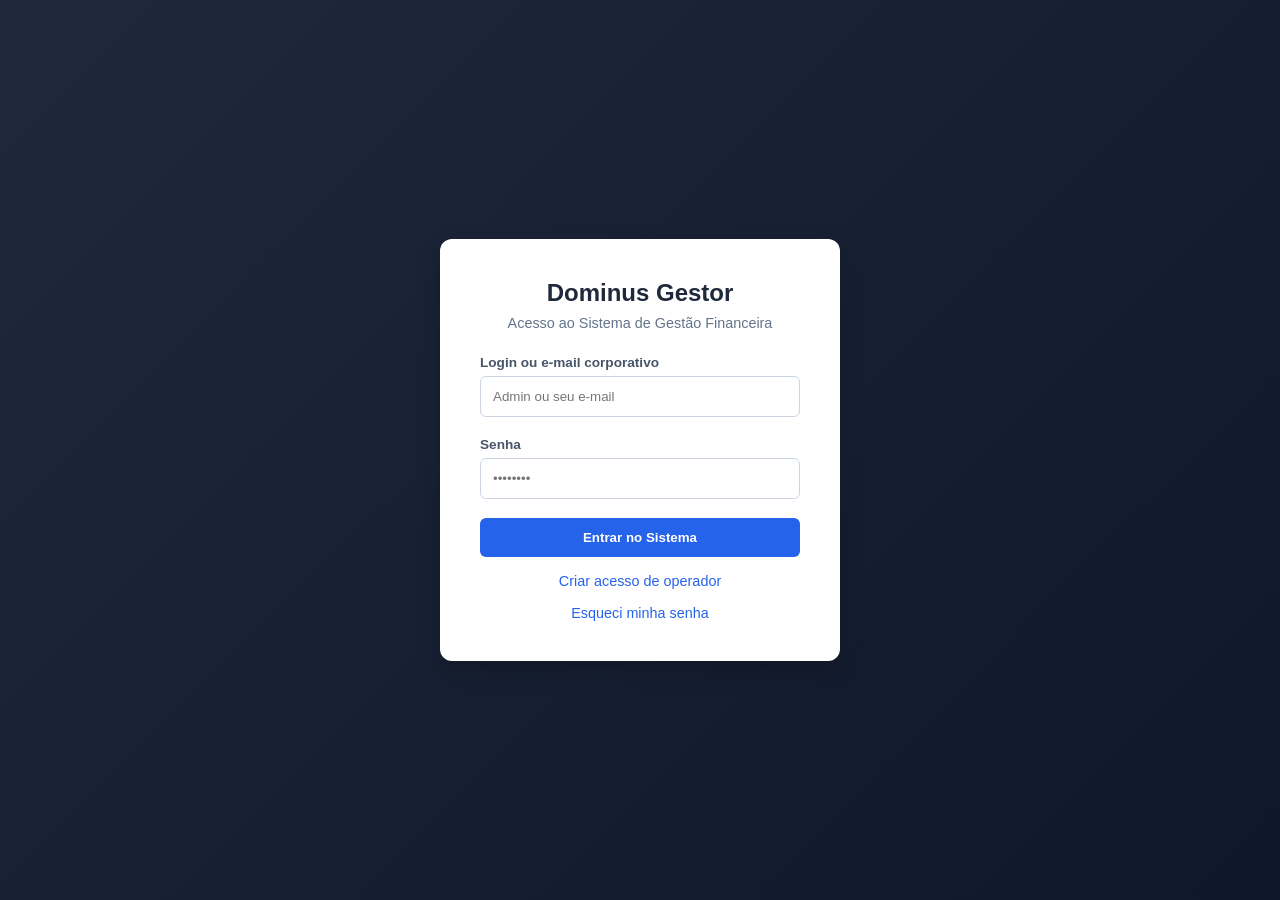
<file: frontend/webapp/index.html>
<!doctype html>
<html lang="pt-BR">
  <head>
    <meta charset="UTF-8" />
    <meta name="viewport" content="width=device-width, initial-scale=1.0" />
    <title>Dominus Gestor - Autenticação MFA</title>
    <link rel="stylesheet" href="css/style.css" />
  </head>
  <body class="login-body">
    <div class="login-card">
      <h2>Dominus Gestor</h2>
      <p class="subtitle">Acesso ao Sistema de Gestão Financeira</p>

      <form id="loginForm">
        <div class="form-group">
          <label for="email">Login ou e-mail corporativo</label>
          <input
            type="text"
            id="email"
            required
            autocomplete="username"
            placeholder="Admin ou seu e-mail"
          />
        </div>
        <div class="form-group">
          <label for="senha">Senha</label>
          <input type="password" id="senha" required placeholder="••••••••" />
        </div>
        <div id="mfaSection" class="form-group hidden">
          <label for="mfaCode">Código MFA / 2FA (Authenticator)</label>
          <input
            type="text"
            id="mfaCode"
            inputmode="numeric"
            pattern="[0-9]{6}"
            maxlength="6"
            placeholder="123456"
          />
        </div>
        <p
          id="loginError"
          class="form-error"
          role="alert"
          aria-live="polite"
        ></p>
        <button type="submit" id="btnLogin" class="btn-primary">
          Entrar no Sistema
        </button>
      </form>
      <p class="form-link">
        <a href="cadastro.html">Criar acesso de operador</a>
      </p>
      <p class="form-link">
        <a href="recuperar-senha.html">Esqueci minha senha</a>
      </p>
    </div>
    <script src="js/nav.js"></script>
    <script src="js/auth.js"></script>
  </body>
</html>
</file>
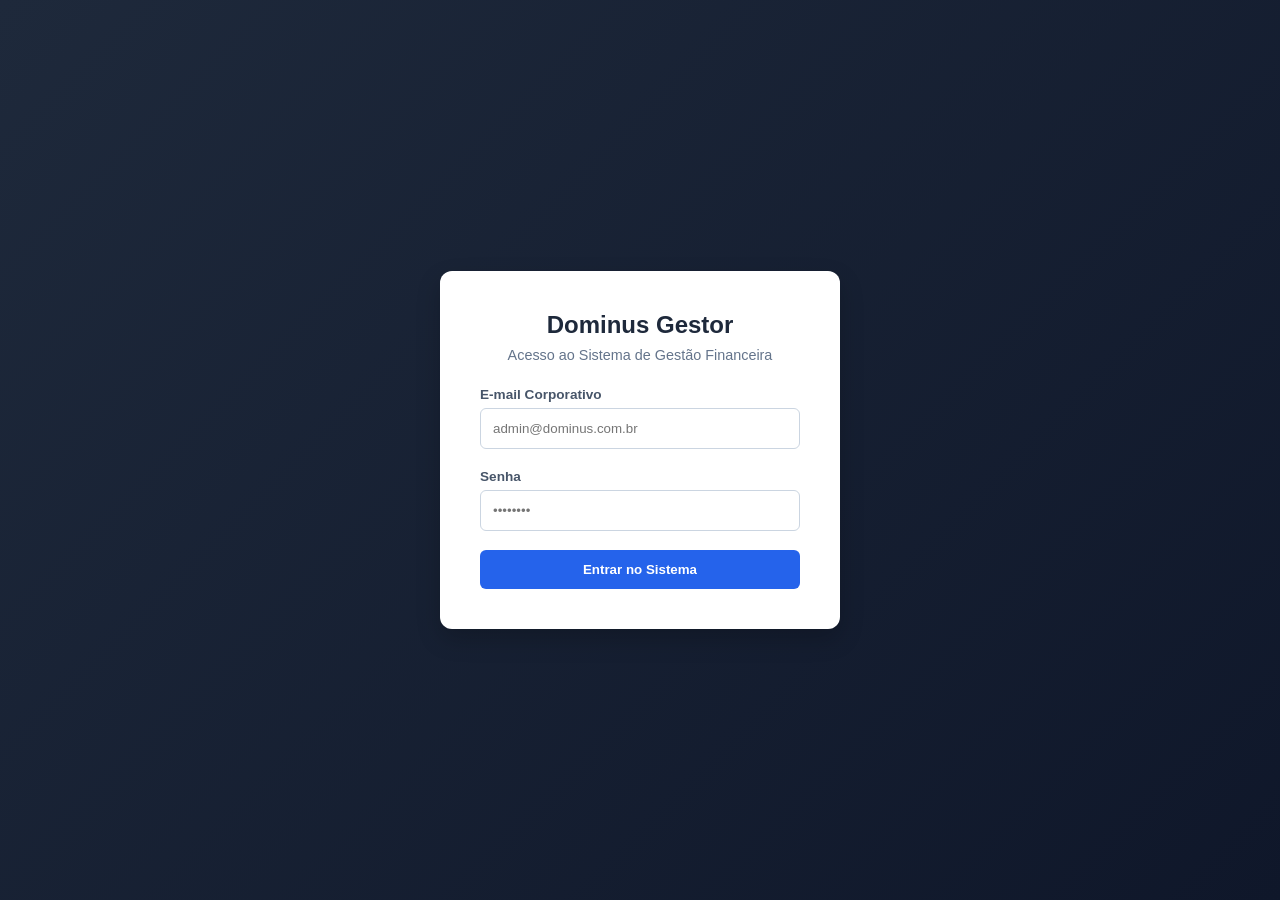
<file: src/main/resources/webapp/index.html>
<!doctype html>
<html lang="pt-BR">
  <head>
    <meta charset="UTF-8" />
    <meta name="viewport" content="width=device-width, initial-scale=1.0" />
    <title>Dominus Gestor - Autenticação MFA</title>
    <link rel="stylesheet" href="css/style.css" />
  </head>
  <body class="login-body">
    <div class="login-card">
      <h2>Dominus Gestor</h2>
      <p class="subtitle">Acesso ao Sistema de Gestão Financeira</p>

      <form id="loginForm">
        <div class="form-group">
          <label for="email">E-mail Corporativo</label>
          <input
            type="email"
            id="email"
            required
            placeholder="admin@dominus.com.br"
          />
        </div>
        <div class="form-group">
          <label for="senha">Senha</label>
          <input type="password" id="senha" required placeholder="••••••••" />
        </div>
        <div id="mfaSection" class="form-group hidden">
          <label for="mfaCode">Código MFA / 2FA (Authenticator)</label>
          <input
            type="text"
            id="mfaCode"
            inputmode="numeric"
            pattern="[0-9]{6}"
            maxlength="6"
            placeholder="123456"
          />
        </div>
        <p
          id="loginError"
          class="form-error"
          role="alert"
          aria-live="polite"
        ></p>
        <button type="submit" id="btnLogin" class="btn-primary">
          Entrar no Sistema
        </button>
      </form>
    </div>
    <script src="js/auth.js"></script>
  </body>
</html>
</file>
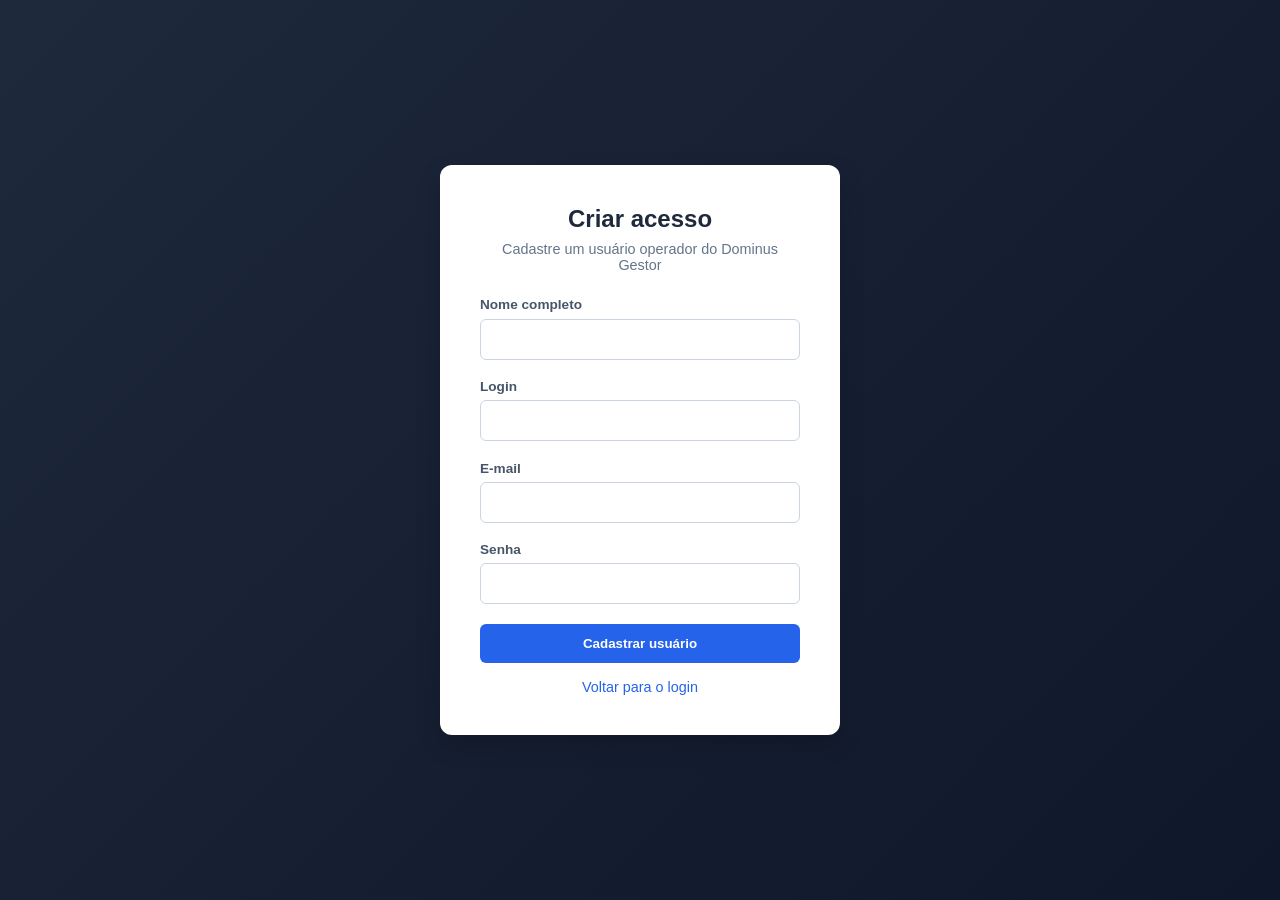
<file: frontend/webapp/cadastro.html>
<!doctype html>
<html lang="pt-BR">
  <head>
    <meta charset="UTF-8" />
    <meta name="viewport" content="width=device-width, initial-scale=1.0" />
    <title>Dominus Gestor - Cadastro de Acesso</title>
    <link rel="stylesheet" href="css/style.css" />
  </head>
  <body class="login-body">
    <main class="login-card">
      <h2>Criar acesso</h2>
      <p class="subtitle">Cadastre um usuário operador do Dominus Gestor</p>
      <form id="cadastroForm">
        <div class="form-group">
          <label for="nome">Nome completo</label><input id="nome" required />
        </div>
        <div class="form-group">
          <label for="login">Login</label
          ><input id="login" required minlength="3" />
        </div>
        <div class="form-group">
          <label for="email">E-mail</label
          ><input id="email" type="email" required />
        </div>
        <div class="form-group">
          <label for="senha">Senha</label
          ><input id="senha" type="password" required minlength="8" />
        </div>
        <p
          id="cadastroMensagem"
          class="form-error"
          role="alert"
          aria-live="polite"
        ></p>
        <button type="submit" class="btn-primary">Cadastrar usuário</button>
      </form>
      <p class="form-link"><a href="index.html">Voltar para o login</a></p>
    </main>
    <script src="js/cadastro.js"></script>
  </body>
</html>
</file>
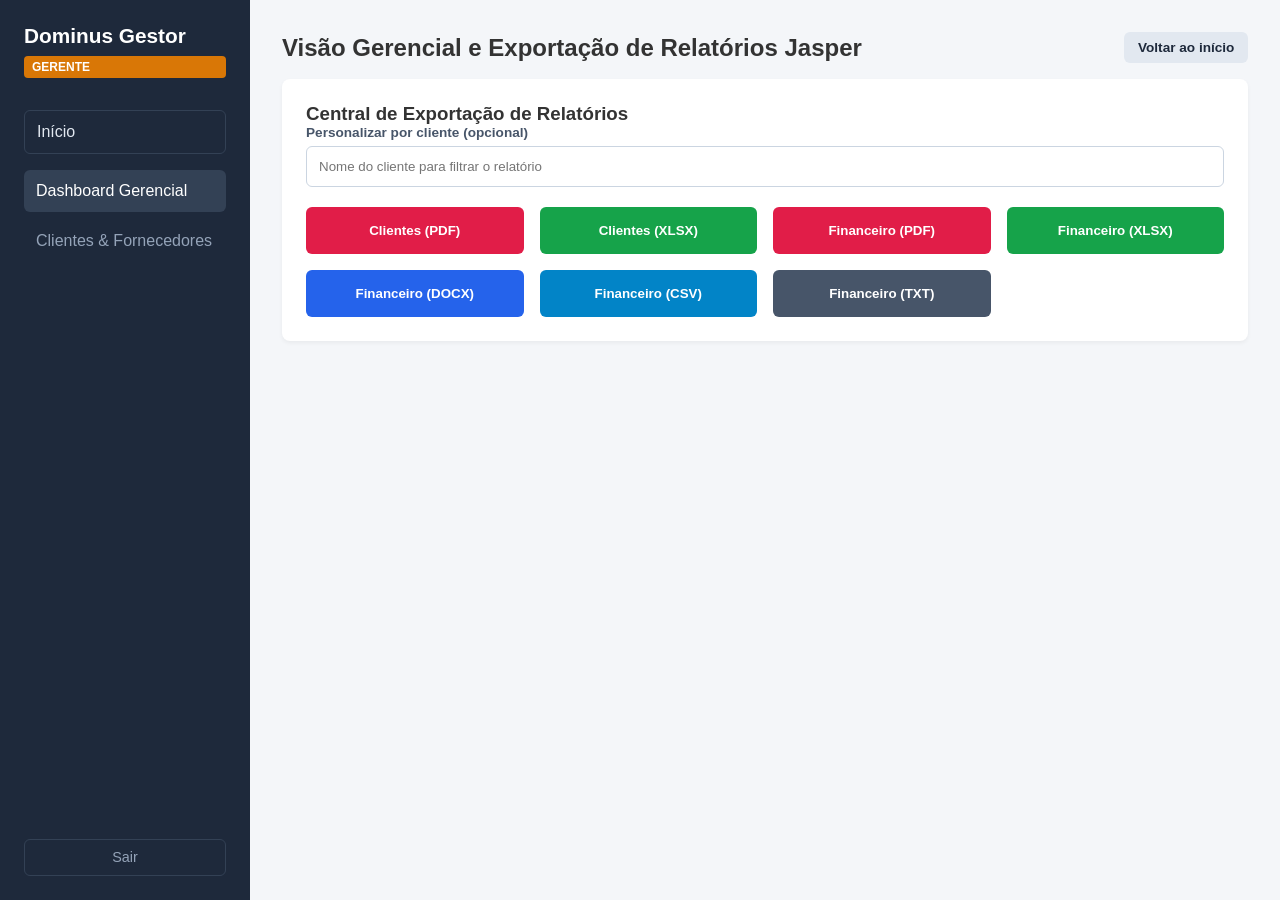
<file: frontend/webapp/gerente.html>
<!DOCTYPE html>
<html lang="pt-BR">
<head>
    <meta charset="UTF-8">
    <title>Dominus Gestor - Painel Gerente</title>
    <link rel="stylesheet" href="css/style.css">
</head>
<body>
    <div class="app-layout">
        <aside class="sidebar" data-nav></aside>
        <main class="content">
            <header>
                <h2>Visão Gerencial e Exportação de Relatórios Jasper</h2>
            </header>
            <section class="card">
                <h3>Central de Exportação de Relatórios</h3>
                <div class="form-group">
                    <label for="filtroClienteRelatorio">Personalizar por cliente (opcional)</label>
                    <input type="text" id="filtroClienteRelatorio" placeholder="Nome do cliente para filtrar o relatório">
                </div>
                <div class="reports-grid">
                    <button onclick="exportar('relatorio_clientes', 'pdf')" class="btn-report pdf">Clientes (PDF)</button>
                    <button onclick="exportar('relatorio_clientes', 'xlsx')" class="btn-report xlsx">Clientes (XLSX)</button>
                    <button onclick="exportar('relatorio_financeiro', 'pdf')" class="btn-report pdf">Financeiro (PDF)</button>
                    <button onclick="exportar('relatorio_financeiro', 'xlsx')" class="btn-report xlsx">Financeiro (XLSX)</button>
                    <button onclick="exportar('relatorio_financeiro', 'docx')" class="btn-report docx">Financeiro (DOCX)</button>
                    <button onclick="exportar('relatorio_financeiro', 'csv')" class="btn-report csv">Financeiro (CSV)</button>
                    <button onclick="exportar('relatorio_financeiro', 'txt')" class="btn-report txt">Financeiro (TXT)</button>
                </div>
            </section>
        </main>
    </div>
    <script src="js/nav.js"></script>
    <script src="js/reports.js"></script>
</body>
</html>
</file>
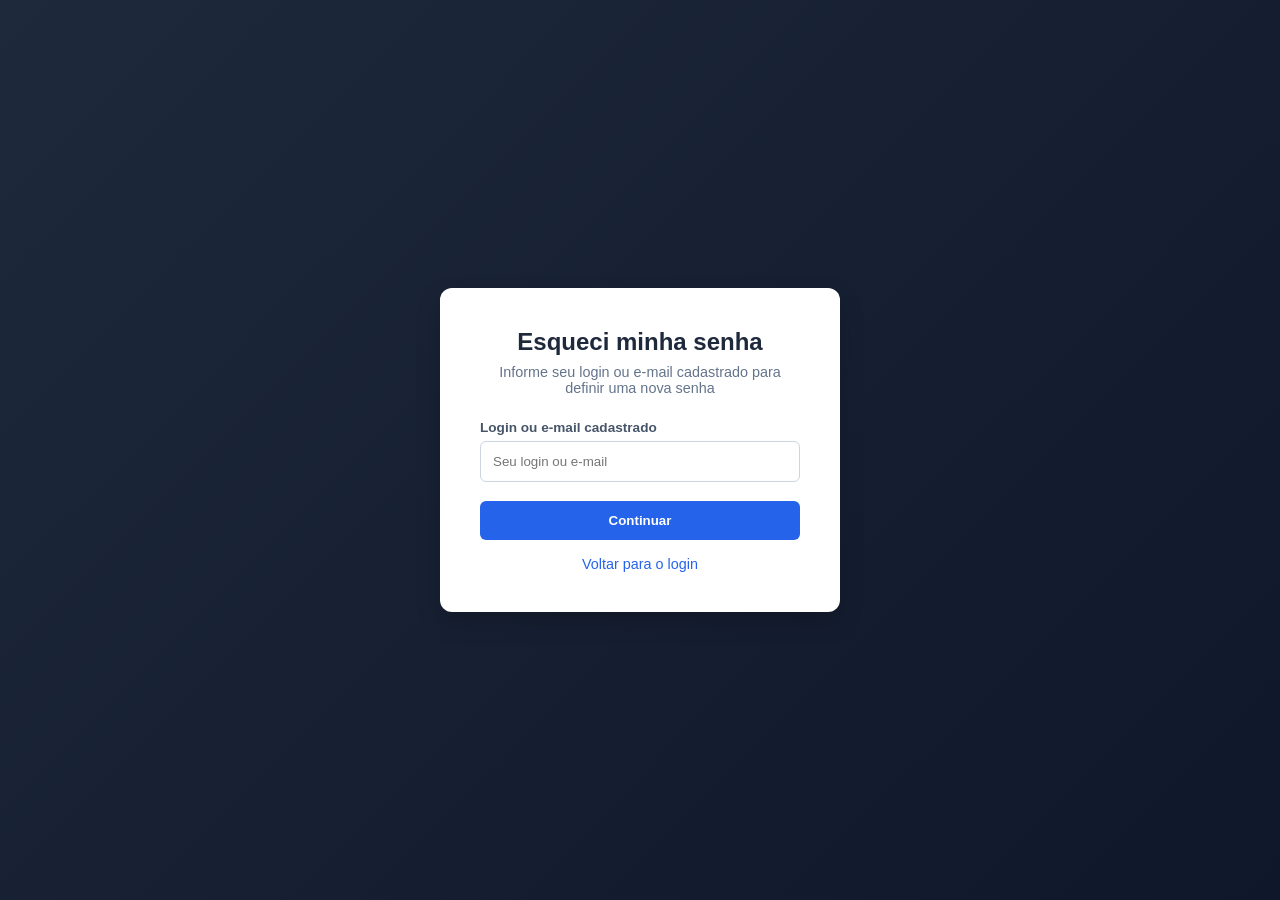
<file: frontend/webapp/recuperar-senha.html>
<!doctype html>
<html lang="pt-BR">
  <head>
    <meta charset="UTF-8" />
    <meta name="viewport" content="width=device-width, initial-scale=1.0" />
    <title>Dominus Gestor - Recuperar Senha</title>
    <link rel="stylesheet" href="css/style.css" />
  </head>
  <body class="login-body">
    <div class="login-card">
      <h2>Esqueci minha senha</h2>
      <p class="subtitle">
        Informe seu login ou e-mail cadastrado para definir uma nova senha
      </p>

      <form id="identidadeForm">
        <div class="form-group">
          <label for="identidade">Login ou e-mail cadastrado</label>
          <input
            type="text"
            id="identidade"
            required
            autocomplete="username"
            placeholder="Seu login ou e-mail"
          />
        </div>
        <p
          id="identidadeErro"
          class="form-error"
          role="alert"
          aria-live="polite"
        ></p>
        <button type="submit" class="btn-primary">Continuar</button>
      </form>

      <form id="redefinirForm" class="hidden">
        <div id="mfaSection" class="form-group hidden">
          <label for="mfaCode">Código MFA / 2FA (Authenticator)</label>
          <input
            type="text"
            id="mfaCode"
            inputmode="numeric"
            pattern="[0-9]{6}"
            maxlength="6"
            placeholder="123456"
          />
        </div>
        <div class="form-group">
          <label for="novaSenha">Nova senha</label>
          <input
            type="password"
            id="novaSenha"
            required
            minlength="8"
            placeholder="••••••••"
          />
        </div>
        <div class="form-group">
          <label for="confirmarSenha">Confirmar nova senha</label>
          <input
            type="password"
            id="confirmarSenha"
            required
            minlength="8"
            placeholder="••••••••"
          />
        </div>
        <p
          id="redefinirErro"
          class="form-error"
          role="alert"
          aria-live="polite"
        ></p>
        <p id="redefinirSucesso" class="form-success hidden"></p>
        <button type="submit" class="btn-primary">Salvar nova senha</button>
      </form>

      <p class="form-link"><a href="index.html">Voltar para o login</a></p>
    </div>
    <script src="js/recuperar-senha.js"></script>
  </body>
</html>
</file>
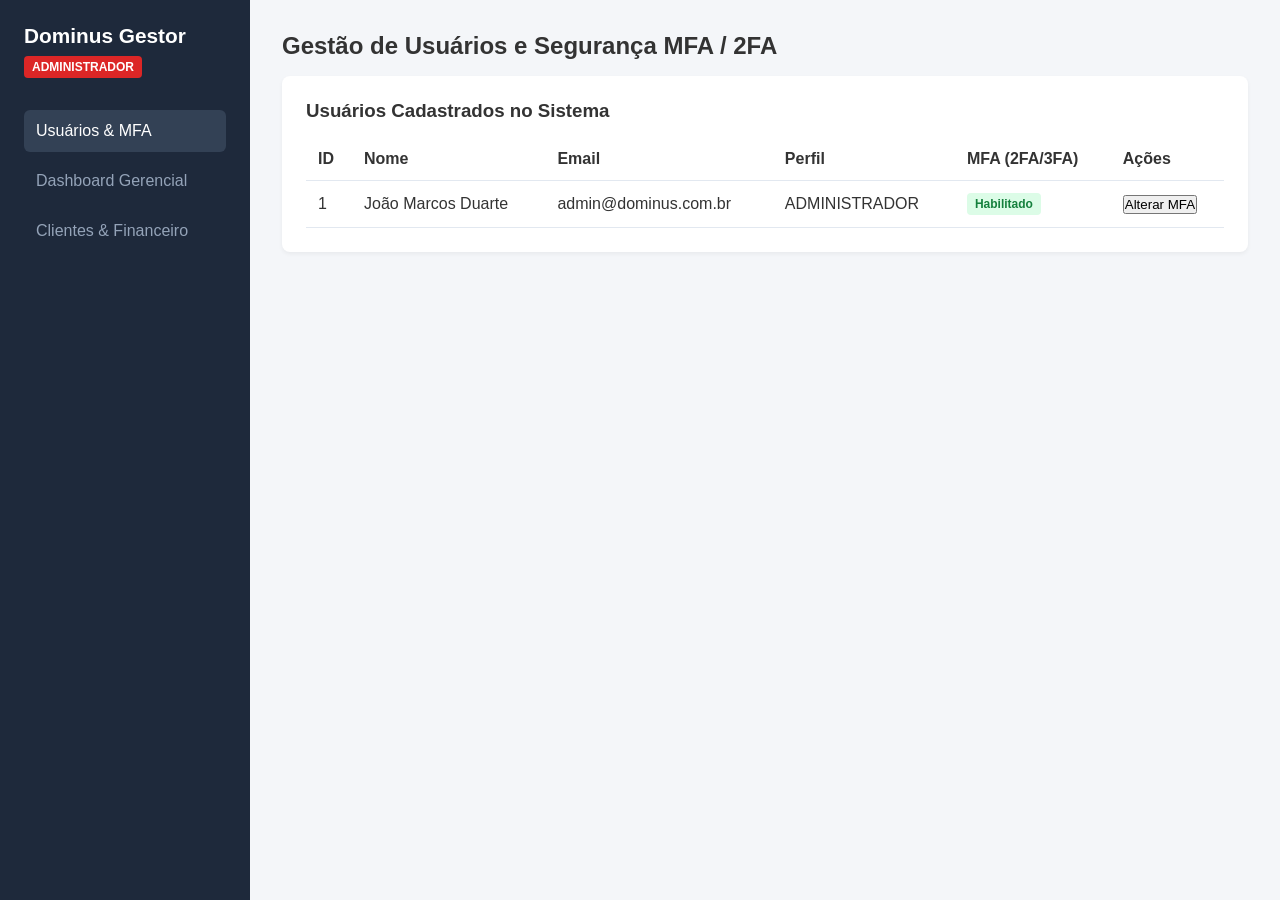
<file: src/main/resources/webapp/admin.html>
<!doctype html>
<html lang="pt-BR">
  <head>
    <meta charset="UTF-8" />
    <title>Dominus Gestor - Painel Administrador</title>
    <link rel="stylesheet" href="css/style.css" />
  </head>
  <body>
    <div class="app-layout">
      <aside class="sidebar">
        <h3>Dominus Gestor</h3>
        <span class="badge admin">ADMINISTRADOR</span>
        <nav>
          <a href="admin.html" class="active">Usuários & MFA</a>
          <a href="gerente.html">Dashboard Gerencial</a>
          <a href="sistema.html">Clientes & Financeiro</a>
        </nav>
      </aside>
      <main class="content">
        <header>
          <h2>Gestão de Usuários e Segurança MFA / 2FA</h2>
        </header>
        <section class="card">
          <h3>Usuários Cadastrados no Sistema</h3>
          <table>
            <thead>
              <tr>
                <th>ID</th>
                <th>Nome</th>
                <th>Email</th>
                <th>Perfil</th>
                <th>MFA (2FA/3FA)</th>
                <th>Ações</th>
              </tr>
            </thead>
            <tbody>
              <tr>
                <td>1</td>
                <td>João Marcos Duarte</td>
                <td>admin@dominus.com.br</td>
                <td>ADMINISTRADOR</td>
                <td><span class="badge success">Habilitado</span></td>
                <td>
                  <button onclick="toggleMFA(1)" class="btn-sm">
                    Alterar MFA
                  </button>
                </td>
              </tr>
            </tbody>
          </table>
        </section>
      </main>
    </div>
    <script src="js/admin.js"></script>
  </body>
</html>
</file>
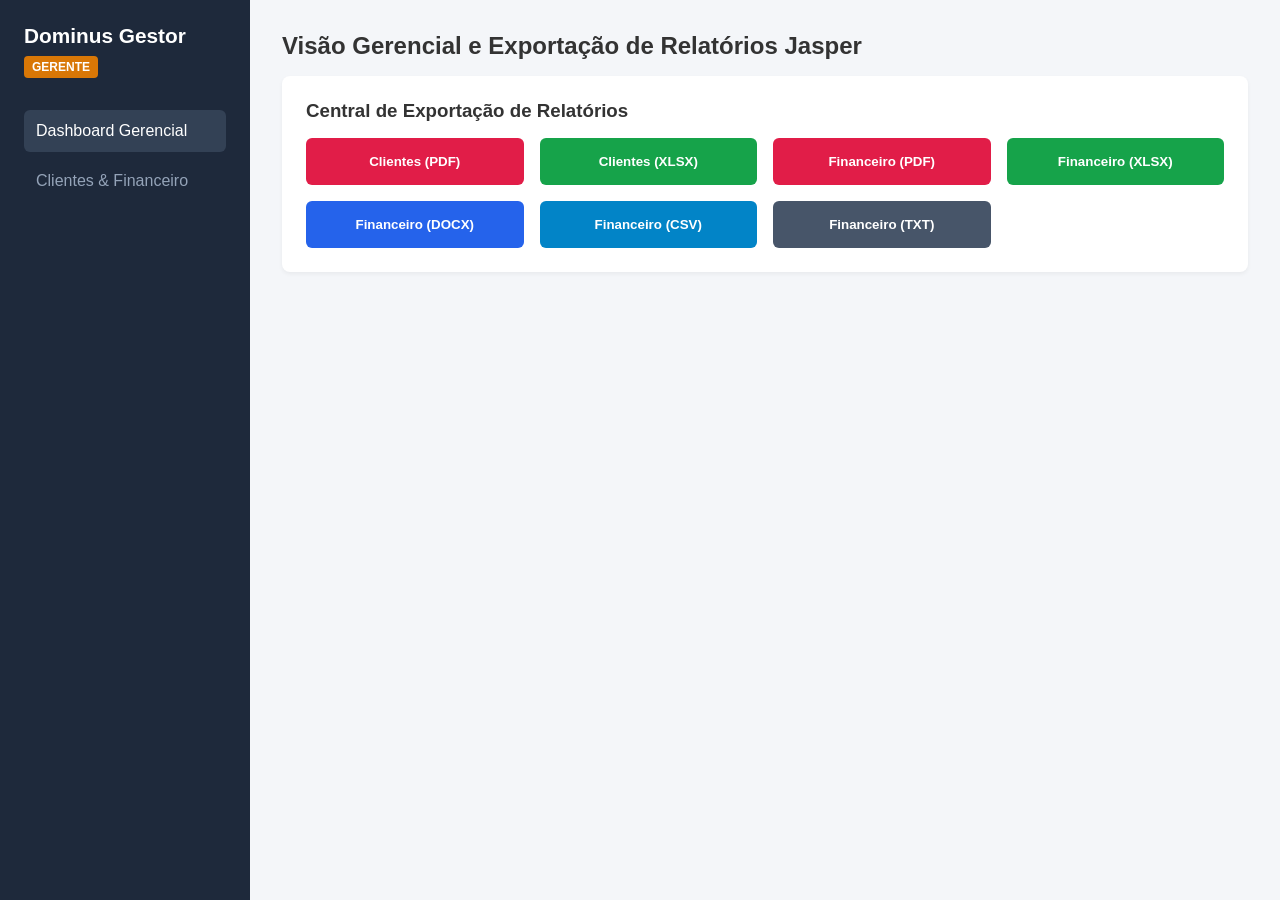
<file: src/main/resources/webapp/gerente.html>
<!DOCTYPE html>
<html lang="pt-BR">
<head>
    <meta charset="UTF-8">
    <title>Dominus Gestor - Painel Gerente</title>
    <link rel="stylesheet" href="css/style.css">
</head>
<body>
    <div class="app-layout">
        <aside class="sidebar">
            <h3>Dominus Gestor</h3>
            <span class="badge gerente">GERENTE</span>
            <nav>
                <a href="gerente.html" class="active">Dashboard Gerencial</a>
                <a href="sistema.html">Clientes & Financeiro</a>
            </nav>
        </aside>
        <main class="content">
            <header>
                <h2>Visão Gerencial e Exportação de Relatórios Jasper</h2>
            </header>
            <section class="card">
                <h3>Central de Exportação de Relatórios</h3>
                <div class="reports-grid">
                    <button onclick="exportar('relatorio_clientes', 'pdf')" class="btn-report pdf">Clientes (PDF)</button>
                    <button onclick="exportar('relatorio_clientes', 'xlsx')" class="btn-report xlsx">Clientes (XLSX)</button>
                    <button onclick="exportar('relatorio_financeiro', 'pdf')" class="btn-report pdf">Financeiro (PDF)</button>
                    <button onclick="exportar('relatorio_financeiro', 'xlsx')" class="btn-report xlsx">Financeiro (XLSX)</button>
                    <button onclick="exportar('relatorio_financeiro', 'docx')" class="btn-report docx">Financeiro (DOCX)</button>
                    <button onclick="exportar('relatorio_financeiro', 'csv')" class="btn-report csv">Financeiro (CSV)</button>
                    <button onclick="exportar('relatorio_financeiro', 'txt')" class="btn-report txt">Financeiro (TXT)</button>
                </div>
            </section>
        </main>
    </div>
    <script src="js/reports.js"></script>
</body>
</html>
</file>
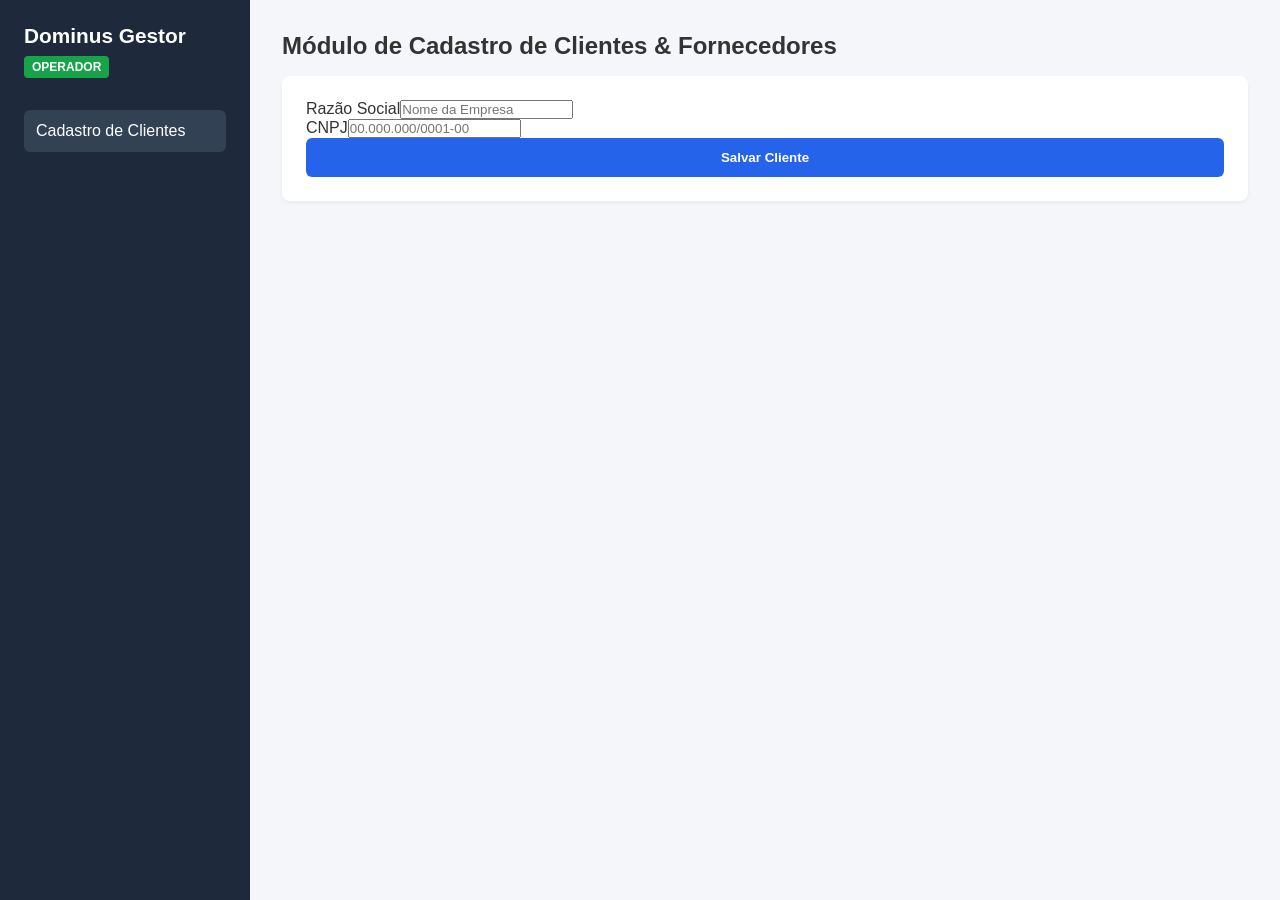
<file: src/main/resources/webapp/sistema.html>
<!DOCTYPE html>
<html lang="pt-BR">
<head>
    <meta charset="UTF-8">
    <title>Dominus Gestor - Cadastro de Clientes</title>
    <link rel="stylesheet" href="css/style.css">
</head>
<body>
    <div class="app-layout">
        <aside class="sidebar">
            <h3>Dominus Gestor</h3>
            <span class="badge cliente">OPERADOR</span>
            <nav>
                <a href="sistema.html" class="active">Cadastro de Clientes</a>
            </nav>
        </aside>
        <main class="content">
            <header>
                <h2>Módulo de Cadastro de Clientes & Fornecedores</h2>
            </header>
            <section class="card">
                <form id="clienteForm">
                    <div class="form-row">
                        <div><label>Razão Social</label><input type="text" placeholder="Nome da Empresa"></div>
                        <div><label>CNPJ</label><input type="text" placeholder="00.000.000/0001-00"></div>
                    </div>
                    <button type="submit" class="btn-primary">Salvar Cliente</button>
                </form>
            </section>
        </main>
    </div>
</body>
</html>
</file>
<file: frontend/webapp/css/style.css>
* { box-sizing: border-box; margin: 0; padding: 0; font-family: 'Segoe UI', Tahoma, Geneva, Verdana, sans-serif; }
body { background: #f4f6f9; color: #333; }
.login-body { display: flex; align-items: center; justify-content: center; min-height: 100vh; background: linear-gradient(135deg, #1e293b, #0f172a); }
.login-card { background: #fff; padding: 2.5rem; border-radius: 12px; width: 100%; max-width: 400px; box-shadow: 0 10px 25px rgba(0,0,0,0.2); }
.login-card h2 { color: #1e293b; margin-bottom: 0.5rem; text-align: center; }
.subtitle { color: #64748b; font-size: 0.9rem; margin-bottom: 1.5rem; text-align: center; }
.form-group { margin-bottom: 1.2rem; }
.form-group label { display: block; font-size: 0.85rem; font-weight: 600; margin-bottom: 0.4rem; color: #475569; }
.form-group input { width: 100%; padding: 0.75rem; border: 1px solid #cbd5e1; border-radius: 6px; }
.form-link { margin-top: 1rem; text-align: center; font-size: 0.9rem; }
.form-link a { color: #2563eb; text-decoration: none; }
.form-success { color: #15803d; margin: 0.75rem 0; }
.btn-primary { width: 100%; padding: 0.75rem; background: #2563eb; color: white; border: none; border-radius: 6px; font-weight: bold; cursor: pointer; }
.btn-primary:hover { background: #1d4ed8; }
.hidden { display: none; }
.app-layout { display: flex; min-height: 100vh; }
.sidebar { width: 250px; background: #1e293b; color: white; padding: 1.5rem; display: flex; flex-direction: column; position: sticky; top: 0; height: 100vh; overflow-y: auto; flex-shrink: 0; }
.sidebar h3 { font-size: 1.3rem; margin-bottom: 0.5rem; }
.sidebar-brand { display: block; font-size: 1.3rem; font-weight: bold; color: white; text-decoration: none; margin-bottom: 0.5rem; }
.sidebar-brand:hover { color: #cbd5e1; }
.sidebar nav { margin-top: 2rem; display: flex; flex-direction: column; gap: 0.5rem; }
.sidebar nav a { color: #94a3b8; text-decoration: none; padding: 0.75rem; border-radius: 6px; }
.sidebar nav a:hover { background: #273449; color: white; }
.sidebar nav a.active { background: #334155; color: white; }
.sidebar nav a.nav-home { border: 1px solid #334155; color: #e2e8f0; margin-bottom: 0.5rem; }
.sidebar-footer { margin-top: auto; padding-top: 1.5rem; }
.btn-link { width: 100%; padding: 0.6rem; background: transparent; color: #94a3b8; border: 1px solid #334155; border-radius: 6px; cursor: pointer; font-size: 0.9rem; }
.btn-link:hover { background: #334155; color: white; }
.content { flex: 1; padding: 2rem; }
.page-header { display: flex; align-items: center; justify-content: space-between; gap: 1rem; flex-wrap: wrap; }
.header-actions { display: flex; gap: 0.5rem; }
.btn-sm { display: inline-block; padding: 0.5rem 0.85rem; background: #e2e8f0; color: #1e293b; border: none; border-radius: 6px; font-size: 0.85rem; font-weight: 600; text-decoration: none; cursor: pointer; }
.btn-sm:hover { background: #cbd5e1; }
.card { background: white; padding: 1.5rem; border-radius: 8px; box-shadow: 0 2px 4px rgba(0,0,0,0.05); margin-top: 1rem; }
.badge { display: inline-block; padding: 0.25rem 0.5rem; font-size: 0.75rem; border-radius: 4px; font-weight: bold; }
.badge.admin { background: #dc2626; color: white; }
.badge.gerente { background: #d97706; color: white; }
.badge.cliente { background: #16a34a; color: white; }
.badge.success { background: #dcfce7; color: #15803d; }
.badge.inativo { background: #fee2e2; color: #b91c1c; }
table { width: 100%; border-collapse: collapse; margin-top: 1rem; }
th, td { text-align: left; padding: 0.75rem; border-bottom: 1px solid #e2e8f0; }
.table-scroll { overflow-x: auto; }
.sr-only { position: absolute; width: 1px; height: 1px; overflow: hidden; clip: rect(0,0,0,0); white-space: nowrap; }
.list-toolbar { display: flex; align-items: flex-end; justify-content: space-between; gap: 1rem; flex-wrap: wrap; margin-top: 1rem; }
.search-box { display: flex; gap: 0.5rem; flex: 1; min-width: 240px; }
.search-box input { flex: 1; padding: 0.6rem 0.75rem; border: 1px solid #cbd5e1; border-radius: 6px; }
.page-size-box { display: flex; align-items: center; gap: 0.5rem; font-size: 0.85rem; color: #475569; }
.page-size-box select { padding: 0.5rem; border: 1px solid #cbd5e1; border-radius: 6px; }
.th-sort { display: inline-flex; align-items: center; gap: 0.15rem; background: none; border: none; font: inherit; font-weight: bold; cursor: pointer; padding: 0; color: inherit; }
.th-sort:hover { color: #2563eb; }
.th-sort-active { color: #2563eb; }
.sort-icon { font-size: 0.7rem; }
.pagination { display: flex; align-items: center; justify-content: space-between; gap: 1rem; flex-wrap: wrap; margin-top: 1rem; }
.pagination-info { font-size: 0.85rem; color: #64748b; }
.pagination-buttons { display: flex; align-items: center; gap: 0.5rem; }
.pagination-current { font-size: 0.85rem; color: #475569; white-space: nowrap; }
.pagination-buttons .btn-sm:disabled { opacity: 0.5; cursor: not-allowed; }
.form-row { display: flex; gap: 1.5rem; flex-wrap: wrap; }
.form-row .form-group { flex: 1; min-width: 220px; }
.reports-grid { display: grid; grid-template-columns: repeat(auto-fill, minmax(180px, 1fr)); gap: 1rem; margin-top: 1rem; }
.btn-report { padding: 1rem; border: none; border-radius: 6px; color: white; font-weight: bold; cursor: pointer; }
.btn-report.pdf { background: #e11d48; }
.btn-report.xlsx { background: #16a34a; }
.btn-report.docx { background: #2563eb; }
.btn-report.csv { background: #0284c7; }
.btn-report.txt { background: #475569; }
</file>
<file: src/main/resources/webapp/css/style.css>
* { box-sizing: border-box; margin: 0; padding: 0; font-family: 'Segoe UI', Tahoma, Geneva, Verdana, sans-serif; }
body { background: #f4f6f9; color: #333; }
.login-body { display: flex; align-items: center; justify-content: center; min-height: 100vh; background: linear-gradient(135deg, #1e293b, #0f172a); }
.login-card { background: #fff; padding: 2.5rem; border-radius: 12px; width: 100%; max-width: 400px; box-shadow: 0 10px 25px rgba(0,0,0,0.2); }
.login-card h2 { color: #1e293b; margin-bottom: 0.5rem; text-align: center; }
.subtitle { color: #64748b; font-size: 0.9rem; margin-bottom: 1.5rem; text-align: center; }
.form-group { margin-bottom: 1.2rem; }
.form-group label { display: block; font-size: 0.85rem; font-weight: 600; margin-bottom: 0.4rem; color: #475569; }
.form-group input { width: 100%; padding: 0.75rem; border: 1px solid #cbd5e1; border-radius: 6px; }
.btn-primary { width: 100%; padding: 0.75rem; background: #2563eb; color: white; border: none; border-radius: 6px; font-weight: bold; cursor: pointer; }
.btn-primary:hover { background: #1d4ed8; }
.hidden { display: none; }
.app-layout { display: flex; min-height: 100vh; }
.sidebar { width: 250px; background: #1e293b; color: white; padding: 1.5rem; }
.sidebar h3 { font-size: 1.3rem; margin-bottom: 0.5rem; }
.sidebar nav { margin-top: 2rem; display: flex; flex-direction: column; gap: 0.5rem; }
.sidebar nav a { color: #94a3b8; text-decoration: none; padding: 0.75rem; border-radius: 6px; }
.sidebar nav a.active { background: #334155; color: white; }
.content { flex: 1; padding: 2rem; }
.card { background: white; padding: 1.5rem; border-radius: 8px; box-shadow: 0 2px 4px rgba(0,0,0,0.05); margin-top: 1rem; }
.badge { display: inline-block; padding: 0.25rem 0.5rem; font-size: 0.75rem; border-radius: 4px; font-weight: bold; }
.badge.admin { background: #dc2626; color: white; }
.badge.gerente { background: #d97706; color: white; }
.badge.cliente { background: #16a34a; color: white; }
.badge.success { background: #dcfce7; color: #15803d; }
table { width: 100%; border-collapse: collapse; margin-top: 1rem; }
th, td { text-align: left; padding: 0.75rem; border-bottom: 1px solid #e2e8f0; }
.reports-grid { display: grid; grid-template-columns: repeat(auto-fill, minmax(180px, 1fr)); gap: 1rem; margin-top: 1rem; }
.btn-report { padding: 1rem; border: none; border-radius: 6px; color: white; font-weight: bold; cursor: pointer; }
.btn-report.pdf { background: #e11d48; }
.btn-report.xlsx { background: #16a34a; }
.btn-report.docx { background: #2563eb; }
.btn-report.csv { background: #0284c7; }
.btn-report.txt { background: #475569; }
</file>
